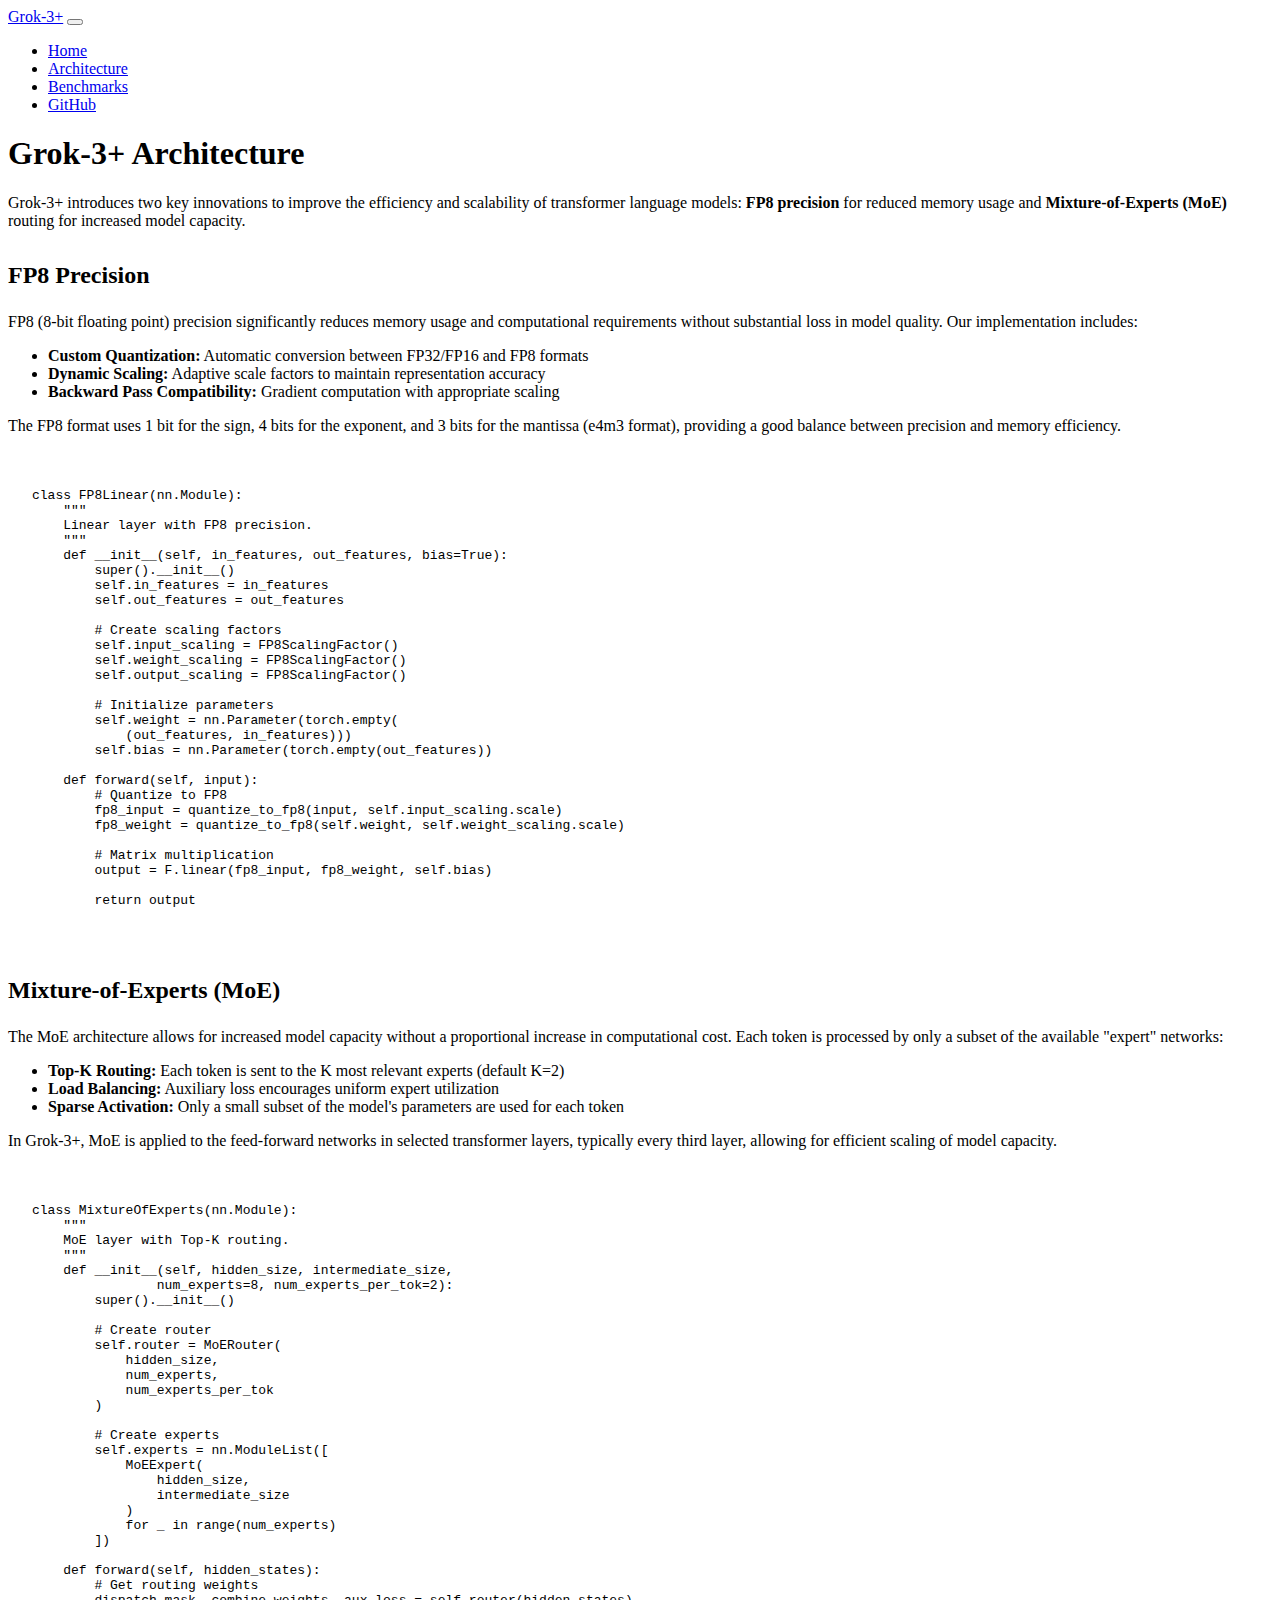
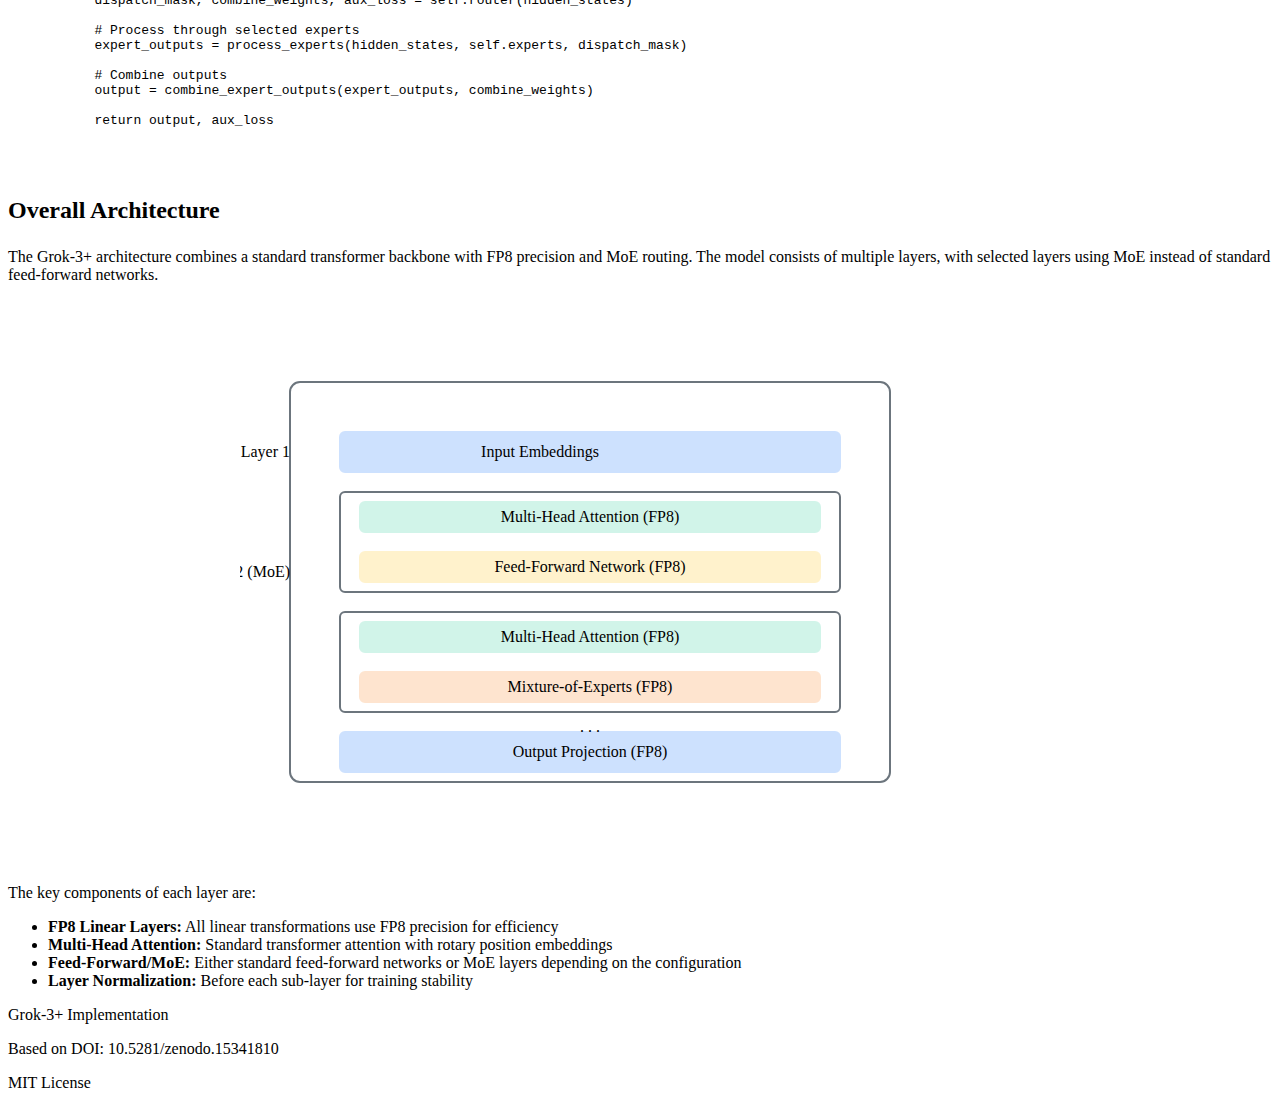
<file: templates/about.html>
<!DOCTYPE html>
<html lang="en" data-bs-theme="dark">
<head>
    <meta charset="UTF-8">
    <meta name="viewport" content="width=device-width, initial-scale=1.0">
    <title>Architecture | Grok-3+</title>
    <link rel="stylesheet" href="https://cdn.replit.com/agent/bootstrap-agent-dark-theme.min.css">
    <style>
        .section-header {
            margin-top: 2rem;
            margin-bottom: 1.5rem;
        }
        .code-block {
            border-radius: 0.5rem;
            background-color: var(--bs-tertiary-bg);
            padding: 1.5rem;
            margin-bottom: 2rem;
        }
        .architecture-diagram {
            width: 100%;
            max-width: 800px;
            margin: 2rem auto;
            padding: 1rem;
            background-color: var(--bs-tertiary-bg);
            border-radius: 0.5rem;
        }
    </style>
</head>
<body>
    <!-- Navigation -->
    <nav class="navbar navbar-expand-lg navbar-dark bg-dark">
        <div class="container">
            <a class="navbar-brand" href="/">Grok-3+</a>
            <button class="navbar-toggler" type="button" data-bs-toggle="collapse" data-bs-target="#navbarNav" aria-controls="navbarNav" aria-expanded="false" aria-label="Toggle navigation">
                <span class="navbar-toggler-icon"></span>
            </button>
            <div class="collapse navbar-collapse" id="navbarNav">
                <ul class="navbar-nav ms-auto">
                    <li class="nav-item">
                        <a class="nav-link" href="/">Home</a>
                    </li>
                    <li class="nav-item">
                        <a class="nav-link active" href="/about">Architecture</a>
                    </li>
                    <li class="nav-item">
                        <a class="nav-link" href="/benchmarks">Benchmarks</a>
                    </li>
                    <li class="nav-item">
                        <a class="nav-link" href="https://github.com/yourusername/grok3p" target="_blank">GitHub</a>
                    </li>
                </ul>
            </div>
        </div>
    </nav>

    <!-- Main Content -->
    <div class="container py-5">
        <h1 class="mb-4">Grok-3+ Architecture</h1>
        
        <p class="lead">
            Grok-3+ introduces two key innovations to improve the efficiency and scalability of transformer language models: 
            <strong>FP8 precision</strong> for reduced memory usage and <strong>Mixture-of-Experts (MoE)</strong> routing for increased model capacity.
        </p>

        <!-- FP8 Precision Section -->
        <h2 class="section-header">FP8 Precision</h2>
        <div class="row">
            <div class="col-lg-7">
                <p>
                    FP8 (8-bit floating point) precision significantly reduces memory usage and computational requirements without substantial loss in model quality. 
                    Our implementation includes:
                </p>
                <ul>
                    <li><strong>Custom Quantization:</strong> Automatic conversion between FP32/FP16 and FP8 formats</li>
                    <li><strong>Dynamic Scaling:</strong> Adaptive scale factors to maintain representation accuracy</li>
                    <li><strong>Backward Pass Compatibility:</strong> Gradient computation with appropriate scaling</li>
                </ul>
                <p>
                    The FP8 format uses 1 bit for the sign, 4 bits for the exponent, and 3 bits for the mantissa (e4m3 format),
                    providing a good balance between precision and memory efficiency.
                </p>
            </div>
            <div class="col-lg-5">
                <div class="code-block">
                    <pre><code>class FP8Linear(nn.Module):
    """
    Linear layer with FP8 precision.
    """
    def __init__(self, in_features, out_features, bias=True):
        super().__init__()
        self.in_features = in_features
        self.out_features = out_features
        
        # Create scaling factors
        self.input_scaling = FP8ScalingFactor()
        self.weight_scaling = FP8ScalingFactor()
        self.output_scaling = FP8ScalingFactor()
        
        # Initialize parameters
        self.weight = nn.Parameter(torch.empty(
            (out_features, in_features)))
        self.bias = nn.Parameter(torch.empty(out_features))
                
    def forward(self, input):
        # Quantize to FP8
        fp8_input = quantize_to_fp8(input, self.input_scaling.scale)
        fp8_weight = quantize_to_fp8(self.weight, self.weight_scaling.scale)
        
        # Matrix multiplication
        output = F.linear(fp8_input, fp8_weight, self.bias)
        
        return output</code></pre>
                </div>
            </div>
        </div>

        <!-- MoE Section -->
        <h2 class="section-header">Mixture-of-Experts (MoE)</h2>
        <div class="row">
            <div class="col-lg-7">
                <p>
                    The MoE architecture allows for increased model capacity without a proportional increase in computational cost.
                    Each token is processed by only a subset of the available "expert" networks:
                </p>
                <ul>
                    <li><strong>Top-K Routing:</strong> Each token is sent to the K most relevant experts (default K=2)</li>
                    <li><strong>Load Balancing:</strong> Auxiliary loss encourages uniform expert utilization</li>
                    <li><strong>Sparse Activation:</strong> Only a small subset of the model's parameters are used for each token</li>
                </ul>
                <p>
                    In Grok-3+, MoE is applied to the feed-forward networks in selected transformer layers, 
                    typically every third layer, allowing for efficient scaling of model capacity.
                </p>
            </div>
            <div class="col-lg-5">
                <div class="code-block">
                    <pre><code>class MixtureOfExperts(nn.Module):
    """
    MoE layer with Top-K routing.
    """
    def __init__(self, hidden_size, intermediate_size, 
                num_experts=8, num_experts_per_tok=2):
        super().__init__()
        
        # Create router
        self.router = MoERouter(
            hidden_size, 
            num_experts,
            num_experts_per_tok
        )
        
        # Create experts
        self.experts = nn.ModuleList([
            MoEExpert(
                hidden_size,
                intermediate_size
            )
            for _ in range(num_experts)
        ])
        
    def forward(self, hidden_states):
        # Get routing weights
        dispatch_mask, combine_weights, aux_loss = self.router(hidden_states)
        
        # Process through selected experts
        expert_outputs = process_experts(hidden_states, self.experts, dispatch_mask)
        
        # Combine outputs
        output = combine_expert_outputs(expert_outputs, combine_weights)
        
        return output, aux_loss</code></pre>
                </div>
            </div>
        </div>

        <!-- Model Architecture Diagram -->
        <h2 class="section-header">Overall Architecture</h2>
        <div class="row justify-content-center">
            <div class="col-lg-10">
                <p>
                    The Grok-3+ architecture combines a standard transformer backbone with FP8 precision and MoE routing.
                    The model consists of multiple layers, with selected layers using MoE instead of standard feed-forward networks.
                </p>
                
                <div class="architecture-diagram text-center">
                    <svg width="700" height="500" viewBox="0 0 700 500">
                        <!-- Background -->
                        <rect x="50" y="50" width="600" height="400" fill="none" stroke="#6c757d" stroke-width="2" rx="10" />
                        
                        <!-- Layer boxes -->
                        <g transform="translate(100, 100)">
                            <!-- Input Embeddings -->
                            <rect x="0" y="0" width="500" height="40" fill="#0d6efd" opacity="0.2" stroke="#0d6efd" stroke-width="2" rx="5" />
                            <text x="200" y="25" text-anchor="middle" fill="currentColor">Input Embeddings</text>
                            
                            <!-- Transformer Layers -->
                            <!-- Layer 1 -->
                            <rect x="0" y="60" width="500" height="100" fill="none" stroke="#6c757d" stroke-width="2" rx="5" />
                            <rect x="20" y="70" width="460" height="30" fill="#20c997" opacity="0.2" stroke="#20c997" stroke-width="2" rx="5" />
                            <text x="250" y="90" text-anchor="middle" fill="currentColor">Multi-Head Attention (FP8)</text>
                            <rect x="20" y="120" width="460" height="30" fill="#ffc107" opacity="0.2" stroke="#ffc107" stroke-width="2" rx="5" />
                            <text x="250" y="140" text-anchor="middle" fill="currentColor">Feed-Forward Network (FP8)</text>
                            
                            <!-- Layer 2 with MoE -->
                            <rect x="0" y="180" width="500" height="100" fill="none" stroke="#6c757d" stroke-width="2" rx="5" />
                            <rect x="20" y="190" width="460" height="30" fill="#20c997" opacity="0.2" stroke="#20c997" stroke-width="2" rx="5" />
                            <text x="250" y="210" text-anchor="middle" fill="currentColor">Multi-Head Attention (FP8)</text>
                            <rect x="20" y="240" width="460" height="30" fill="#fd7e14" opacity="0.2" stroke="#fd7e14" stroke-width="2" rx="5" />
                            <text x="250" y="260" text-anchor="middle" fill="currentColor">Mixture-of-Experts (FP8)</text>
                            
                            <!-- Output -->
                            <rect x="0" y="300" width="500" height="40" fill="#0d6efd" opacity="0.2" stroke="#0d6efd" stroke-width="2" rx="5" />
                            <text x="250" y="325" text-anchor="middle" fill="currentColor">Output Projection (FP8)</text>
                        </g>
                        
                        <!-- Layer labels -->
                        <text x="50" y="125" text-anchor="end" fill="currentColor">Layer 1</text>
                        <text x="50" y="245" text-anchor="end" fill="currentColor">Layer 2 (MoE)</text>
                        
                        <!-- Dots for more layers -->
                        <text x="350" y="400" text-anchor="middle" fill="currentColor">. . .</text>
                    </svg>
                </div>
                
                <p>
                    The key components of each layer are:
                </p>
                <ul>
                    <li><strong>FP8 Linear Layers:</strong> All linear transformations use FP8 precision for efficiency</li>
                    <li><strong>Multi-Head Attention:</strong> Standard transformer attention with rotary position embeddings</li>
                    <li><strong>Feed-Forward/MoE:</strong> Either standard feed-forward networks or MoE layers depending on the configuration</li>
                    <li><strong>Layer Normalization:</strong> Before each sub-layer for training stability</li>
                </ul>
            </div>
        </div>
    </div>

    <!-- Footer -->
    <footer class="py-4 bg-dark">
        <div class="container">
            <div class="row">
                <div class="col-md-6">
                    <p class="mb-0">Grok-3+ Implementation</p>
                    <p class="text-secondary small">Based on DOI: 10.5281/zenodo.15341810</p>
                </div>
                <div class="col-md-6 text-md-end">
                    <p class="mb-0">MIT License</p>
                </div>
            </div>
        </div>
    </footer>

    <script src="https://cdn.jsdelivr.net/npm/bootstrap@5.3.0-alpha1/dist/js/bootstrap.bundle.min.js"></script>
</body>
</html>
</file>
